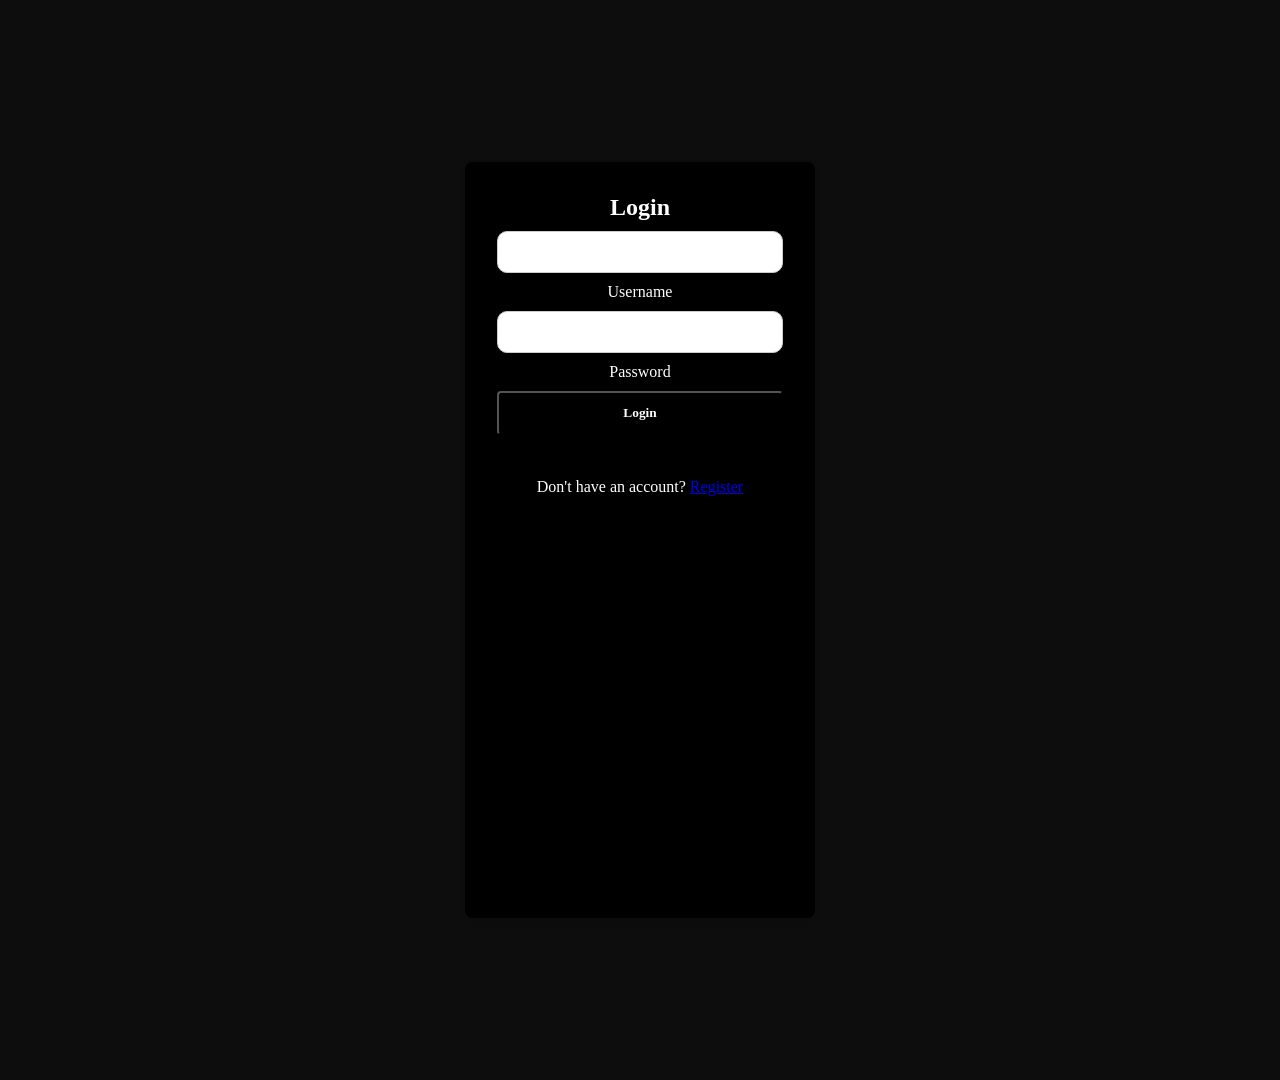
<file: login.html>
<!DOCTYPE html>
<html lang="en">
<head>
    <meta charset="UTF-8">
    <meta name="viewport" content="width=device-width, initial-scale=1.0">
    <title>Login</title>
    <link rel="stylesheet" href="style.css">
</head>
<body>

    <div class="c">
        <form class="login-form">
            <h2 class="l">Login</h2>

            <div class="input-box">
                <input type="text" required>
                <label class="u">Username</label>
            </div>

            <div class="input-box">
                <input type="password" required>
                <label class="v">Password</label>
            </div>

            <button type="submit" class="n">Login</button>

            <p class="register-link">
               <p class="p">Don't have an account? <a href="signIn.html">Register</a></p> 
            </p>
        </form>
    </div>

</body>
</html>
</file>
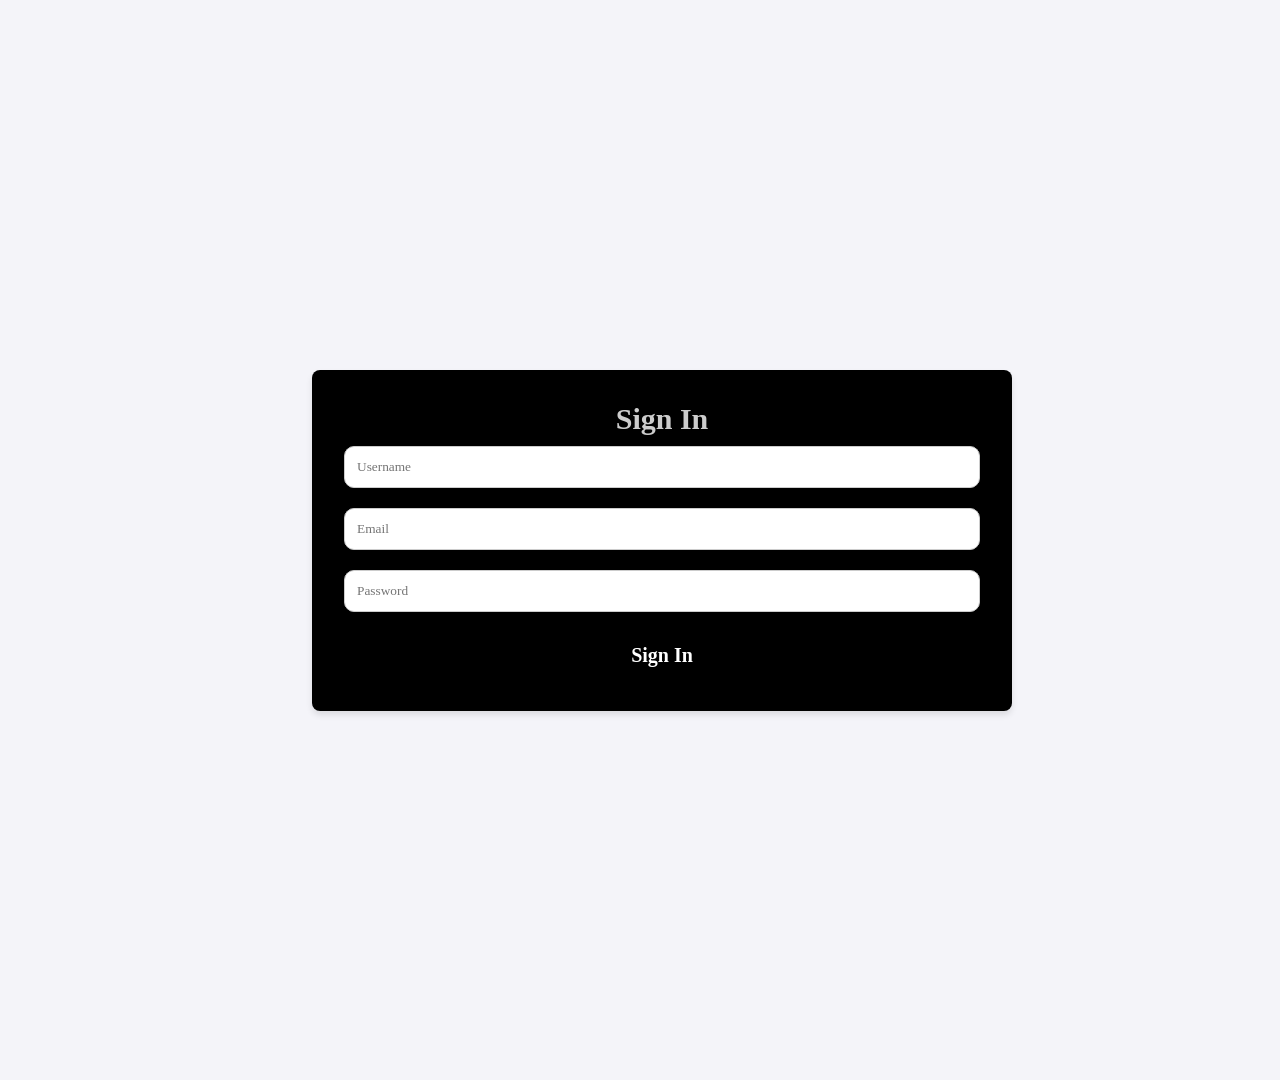
<file: signIn.html>
<!DOCTYPE html>
<html lang="en">
<head>
    <meta charset="UTF-8">
    <meta name="viewport" content="width=device-width, initial-scale=1.0">
   <link rel="stylesheet"href="style.css">
    <title>Sign In Page</title>
</head>
<body class="sign-in">

  <div class="logo">

       <div class="login-card">
        <h2 class="h2">Sign In</h2>
        <input type="text" placeholder="Username" required>
        <input type="email" placeholder="Email" required>      
       <input type="password" placeholder="Password" required>
        
        
        <a href="index.html" class="sign">Sign In</a>
    </div
</file>
<file: style.css>
* {
  box-sizing: border-box;
  margin: 0;
  padding: 0;
  font-family: 'Garamond', serif;

}


.nav {
  /* background-color: rgb(165, 219, 17); */
  height: 55px;
  position: fixed;
  width: 100%;
  top: 0;
  overflow: hidden;
  z-index: 1;

}


.navbar {
  display: flex;
  align-items: center;
  justify-content: space-between;
  height: 45px;
  padding: 10px 30px;
  background-color: white;
  position: sticky;
  top: 0;
  overflow: hidden;
  z-index: 1;
  color: rgb(12, 2, 2);
}


.logo {
  font-size: 20px;
  font-weight: bold;
}


.nav-links {
  list-style: none;
  display: flex;
  gap: 50px;
}

.nav-links a {
  text-decoration: none;
  color: black;
  font-weight: 500;
}

.nav-links a:hover {
  text-decoration: underline;
}


.search-bar {
  display: flex;
  align-items: center;
  background: white;
  border-radius: 20px;
  overflow: hidden;
}

.search-bar input {
  border: none;
  padding: 5px 10px;
  outline: none;
}

.search-bar button {
  border: none;
  background: transparent;
  padding: 5px 10px;
  cursor: pointer;
}


.icons {
  display: flex;
  align-items: center;
  gap: 15px;
}



.profile-btn {
  background: white;
  border: none;
  border-radius: 50%;
  padding: 8px;
  cursor: pointer;
}


.profile {
  position: relative;
}

.dropdown {
  position: fixed;
  top: 40px;
  right: 0;
  background: white;
  color: black;
  border-radius: 8px;
  display: none;
  flex-direction: column;
  min-width: 120px;
  box-shadow: 0 4px 10px rgba(0, 0, 0, 0.1);
}

.dropdown a {
  padding: 10px;
  text-decoration: none;
  color: black;
}

.dropdown a:hover {
  background: #f0f0f0;
}


.profile:hover .dropdown {
  display: flex;
}


.cart {
  color: #111;
  font-size: 18px;
  cursor: pointer;
}


.banner {
  display: flex;
  flex-wrap: wrap;
  justify-content: space-between;
  gap: 20px;
  width: 100%;
  padding: 20px 0;
  min-height: auto;
  height: auto;
  border: none;
}



.sign-in {
  background-color: #f4f4f9;
  display: flex;
  justify-content: center;
  align-items: center;
  height: 120vh;
  margin: 0;
}

.h2 {
  color: #ccc;
}

.login-card {
  background: black;
  padding: 2rem;
  border-radius: 8px;
  box-shadow: 0 4px 6px rgba(0, 0, 0, 0.1);
  width: 150%;
  max-width: 700px;
  height: 70%;
  text-align: center;
}

input {
  width: 100%;
  padding: 12px;
  margin: 10px 0;
  border: 1px solid #ccc;
  border-radius: 10px;
  box-sizing: border-box;

}

.sign {
  display: block;
  width: 100%;
  padding: 12px;
  margin-top: 10px;
  background-color: black;
  color: white;
  text-decoration: none;
  border-radius: 4px;
  font-weight: bold;
  box-sizing: border-box;
}

/* .sign:hover {
background-color:whitesmoke;

 } */


.cate {
  font-size: 300%;
  padding-top: 3%;
  font-weight: 100;
  display: flex;
  justify-content: center;

}

.banner1 {
  /* border-style:solid;
    border-color:rgb(0, 255, 200); */
  height: 80vh;
  gap: 20px;
  display: flex;
  flex: 1;
  background-image: url(images/bannerimg12.avif);
  background-size: cover;
  background-position: center;
  /* width: 100%;
    height: 100%;  */
}


.heading h1 {
  z-index: 1;
  /* margin-top: 17.6%;  */
  font-size: 60px;
  font-weight: 200px;
  padding-top: 85%;
  padding-left: 20px;
  /* line-height: 110%; */
  /* display: flex;
 justify-content: center; */
  color: white;

}

.btn button {
  margin: 85px;
  align-items: end;
  position: relative;
  top: 80%;
  left: 55%;
  background-color: transparent;
  border: 0px;
  /* display: flex;
    justify-content:space-between; */
}

.heading:hover {
  color: white;
}

.btn p:hover {
  text-decoration: underline;
  color: white;
}

.NW{
  color: black;
  text-decoration: none;
}

.NW a{
  text-decoration: none;
}

.box6,
.box5,
.box4,
.box7 {
  flex: 1;
  min-width: 250px;
  height: auto;
  display: flex;
  flex-direction: column;
  display: flex;
  /* flex: 1; */
  /* width: 100%; */
  /* align-items: reverse-end;  */

}

.text {
  color: black;
  display: flex;
  justify-content: left;
}

.box2,
.box1,
.box3 {
  border-color: rgb(0, 60, 255);
  /* height:50vh; */
  display: flex;
  flex-direction: column;
  flex-wrap: nowrap;
  flex: 1;



}

.Mbanner {
  display: flex;
  justify-content: center;
  padding-bottom: 20px;
}

.Mbanner button {
  background-color: #111;
  color: #f8f8f8;
  width: 15%;
  border-radius: 8px;
}


.Ctext {
  display: flex;
  justify-content: center;
  font-size: 700;
  color: #111;

}

.Ctext a {
  text-decoration: none;
  color: black;
}

.Ctext:hover {
  color: black;
}

.btext a {
  color: white;
}

.side-container {
  display: flex;
  width: 100%;
  min-height: 70vh;
  flex-wrap: wrap;
}

.left-side {
  flex: 1.3;
  min-width: 400px;
  overflow: hidden;
}

.left-side img {
  width: 100%;
  height: 100%;
  object-fit: cover;
  display: block;
  border-radius: 9px;
}

.right-side {
  flex: 1;
  min-width: 300px;
  display: flex;
  align-items: center;
  padding: 60px;
  background: #f8f8f8;
  border-radius: 10px;
}

.right-side p {
  font-size: 17px;
  line-height: 1.8;
}

.promo-video {
  width: 100%;
  padding: 60px 0;
  display: flex;
  justify-content: center;
  align-items: center;

}

.promo-video video {
  width: 100%;
  height: 75%;
  object-fit: cover;
  box-shadow: 0 10px 30px rgba(0, 0, 0, 0.15);
}

.promo-video {
  width: 100%;
  padding: 60px 0;
  display: flex;
  justify-content: center;
  align-items: center;

}

.promo video {
  width: 100%;
  height: 35%;
  object-fit: cover;
  box-shadow: 0 10px 30px rgba(0, 0, 0, 0.15);
}

.product-header {
  display: flex;
  justify-content: center;

}


.product-h {
  display: flex;
  justify-content: center;

}

.shoes {
  display: flex;
  flex-wrap: wrap;
  width: 100%;
  gap: 20px;
  justify-content: center;
  padding-top: 60px;
}

.shoes {
  display: flex;
  flex-wrap: wrap;
  gap: 20px;
  justify-content: center;
  padding-top: 60px;
}


.products {
  flex: 1 1 250px;
  max-width: 300px;
  aspect-ratio: 1 / 1;
  overflow: hidden;
  display: flex;
}


.products img {
  width: 100%;
  height: 100%;
  object-fit: cover;
}

.img1 {
  /* border-style:solid;
    border-color:rgb(145, 255, 0); */
  height: 15vh;
  flex: 1;
  gap: 20%;
}

.products:hover {
  animation: zoom-in 0.2s forwards;
}


.products-header {
  display: flex;
  justify-content: center;
}

.header-filter {
  display: flex;
  justify-content: flex-end;
}

/* 
@keyframes zoom-in{
  from{
    transform: scale(1);
  }
  to{
    transform: scale(1.1);
  } */

/* all .products */

.w {
  background-color:white;
  border-radius: 8px;
  padding: 20px;
  box-shadow: #111;
}


.filters {
  color: var(--text-light);
  width: 100%; 
  box-sizing: border-box; 
}
.header-controls {
  position: absolute;
  top: 7%;
  border: 0;
}

.filter-group {
  margin-bottom: 15px;
}

.filter-group label {
  display: block;
  margin-bottom: 8px;
  font-weight: bold;
  font-size: 0.9rem;
}


.sizes span {
  display: inline-block;
  border: 1px solid var(--border-color);
  padding: 6px 12px;
  margin: 0 5px 5px 0;
  border-radius: 5px;
  cursor: pointer;
  transition: all 0.2s;
}

.sizes span:hover {
  background-color: #333;
}


.colors span {
  display: inline-block;
  width: 24px;
  height: 24px;
  border-radius: 50%;
  margin: 0 5px 5px 0;
  cursor: pointer;
  border: 2px solid transparent; 
  transition: transform 0.2s;
}

.colors span:hover {
  transform: scale(1.1);
}


.black { background: black; border: 1px solid #444; }
.white { background: white; }
.green { background: green; }
.red { background: red; }
.yellow { background: yellow; }
.blue { background: blue; }


.b {
  padding-top: 20px; 
}


.apply {
  width: 100%;
  padding: 12px;
  background: blue;
  color: rgb(5, 5, 5);
  border: none;
  border-radius: 4px;
  cursor: pointer;
  font-size: 1rem;
  font-weight: bold;
  margin-top: 20px;
 
}

.apply:hover {
  background:white;
}
.add {
  background: black;
  color: white;
  width: 30%;
  height: 4vh;
  /* padding: 8px 12px; */
  border-radius: 3px;
  cursor: pointer;
}

.footer {
  display: flex;
  flex-flow: row wrap;
  align-items: flex-start;
  justify-content: space-evenly;
  background-color: black;
  color: white;
  width: 100%;
  padding: 40px 20px 20px;
  /* font-size: 13.5px; */
  height: 50.7%;
}



.input {
  padding-top: 5%;
  padding-left: 4%;
}

.footer {
  background-color: #111;
  color: #fff;
}

/* 
.footer-container {
  display: flex;
  

/* Columns */
.footer-section {
  flex: 1;
  min-width: 200px;
  padding-left: 20px;
  padding-top: 40px;
  padding-right: 40px;
}

.footer-section h3 {
  margin-bottom: 15px;
  font-size: 18px;
  color: #f5f5f5;
}

.footer-section ul {
  list-style: none;
}

.footer-section ul li {
  margin-bottom: 10px;
}

.footer-section ul li a {
  text-decoration: none;
  color: #bbb;
  transition: 0.3s;
}

.footer-section ul li a:hover {
  color: #fff;
}

/* Socials */
.social-icons a {
  display: block;
  color: #bbb;
  margin-bottom: 8px;
  text-decoration: none;
}

/* login */
.c {
  background-color: #0d0d0e;
  display: flex;
  justify-content: center;
  align-items: center;
  height: 120vh;
  margin: 0;
}

.h2 {
  color: #ccc;
}

.login-form {
  background: black;
  padding: 2rem;
  border-radius: 8px;
  box-shadow: 0 4px 6px rgba(0, 0, 0, 0.1);
  width: 140%;
  max-width: 350px;
  height: 70%;
  text-align: center;
}

input-box {
  width: 100%;
  padding: 12px;
  margin: 10px 0;
  border: 1px solid #ccc;
  border-radius: 10px;
  box-sizing: border-box;

}

.n {
  color: rgb(12, 12, 12);
}

.l {
  color: white;
}

.p {
  color: white;
}

.v {
  color: white;
}

.u {
  color: white;
}

.n {
  display: block;
  width: 100%;
  padding: 12px;
  margin-top: 10px;
  background-color: black;
  color: white;
  text-decoration: none;
  border-radius: 4px;
  font-weight: bold;
  /* box-sizing: border-box; */
}

.n:hover {
  background: #00c6ff;
}

.register-link {
  text-align: center;
  margin-top: 15%;
}

.register-link a {
  color: #4facfe;
  text-decoration: none;
}

.register-link a:hover {
  text-decoration: underline;
}

.social-icons a:hover {
  color: #fff;
}


.newsletter p {
  margin: 15px 0 10px;
  font-size: 14px;
}

.newsletter input {
  width: 90%;
  padding: 8px;
  margin-bottom: 10px;
  border: none;
  border-radius: 100px;
}

.newsletter button {
  width: 100%;
  padding: 8px;
  border: none;
  background-color: #ff4d4d;
  border-radius: 1000px;
  cursor: pointer;
  transition: 0.3s;
}

.newsletter button:hover {
  background-color: #e63939;
}


.footer-bottom {
  border-top: 1px solid #333;
  margin-top: 30px;
  padding-top: 15px;
  display: flex;
  justify-content: space-between;
  flex-wrap: wrap;
  font-size: 14px;
  color: #aaa;
}

.join {
  color: white;
  border: none;
  background-color: #111;
}



@media (max-width: 768px) {
  .products {
    flex: 1 1 45%;
   
    max-width: 45%;
  }
}

@media (max-width: 480px) {
  .products {
    
    flex: 1 1 45%;
   
    max-width: 45%;
  }
}
</file>
